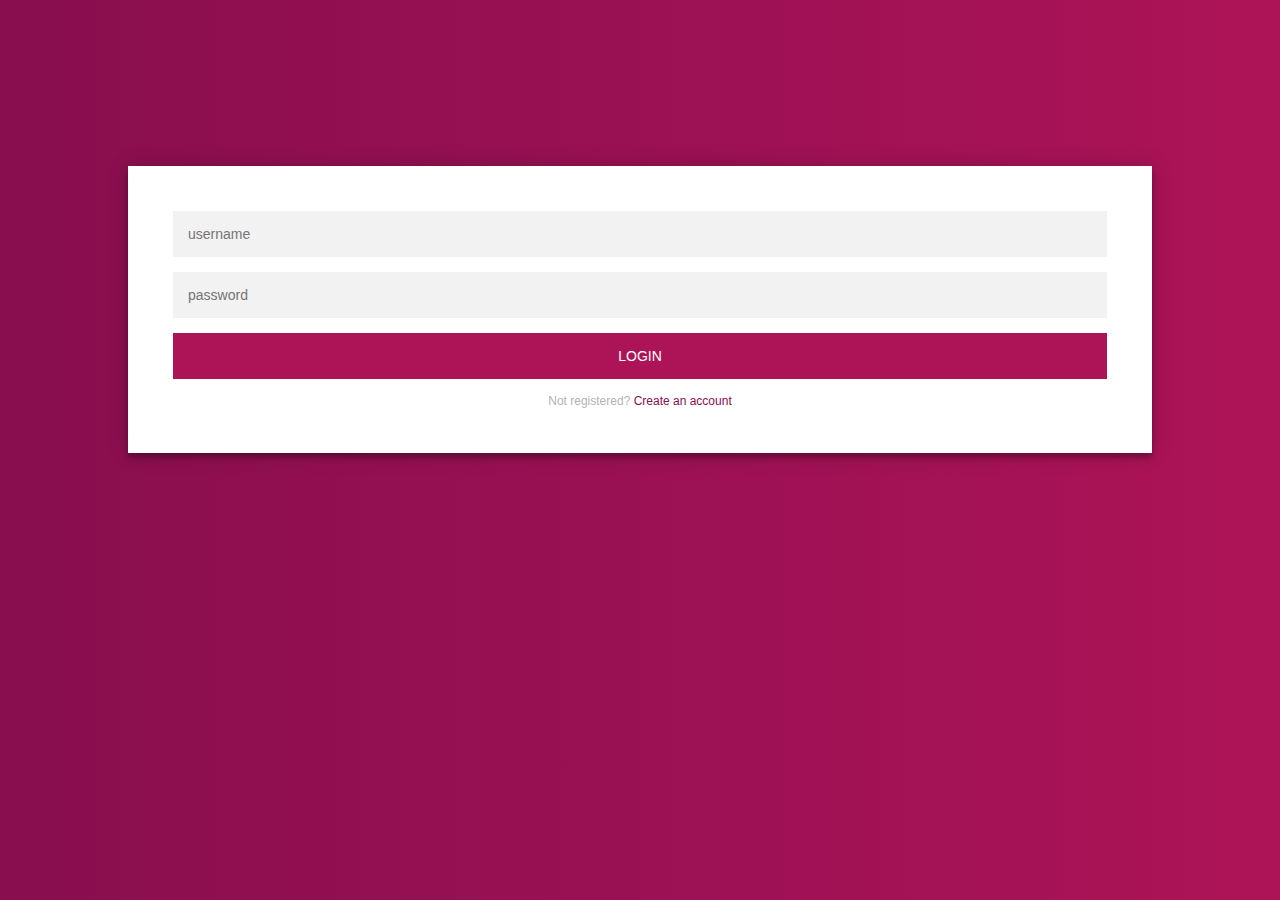
<file: index.html>
<!DOCTYPE html>
<html lang="en">

<head>
    <meta charset="UTF-8">
    <meta name="viewport" content="width=device-width,initial-scale=1,maximum-scale=1">
    <title>App index</title>
<link href="css/index-bundle.css?ca3f200b6b2525cc5a00" rel="stylesheet"></head>

<body>
    <div id="root" style="height:100%"></div>
<script type="text/javascript" src="js/vendor-bundle.js?ca3f200b6b2525cc5a00"></script><script type="text/javascript" src="js/index-bundle.js?ca3f200b6b2525cc5a00"></script></body>

</html>
</file>
<file: css/index-bundle.css>
html {
  height:100%;
  margin: 0px; 
}


body {
  height:100%;
  margin: 0px; 
}

.login-fullcontainer{
  height: 100%;
  background: #880E4F; /* fallback for old browsers */
  background: -webkit-linear-gradient(right, #AD1457, #880E4F);
  background: -moz-linear-gradient(right, #AD1457, #880E4F);
  background: -o-linear-gradient(right, #AD1457, #880E4F);
  background: linear-gradient(to left, #AD1457, #880E4F);
  font-family: "Roboto", sans-serif;
  -webkit-font-smoothing: antialiased;
  -moz-osx-font-smoothing: grayscale;   
}


.login-page {
  width: 80%;
  padding: 13% 0 0;
  margin: auto; 
}
.form {
  position: relative;
  z-index: 1;
  background: #FFFFFF;
  /*max-width: 360px;*/
  margin: 0 auto 100px;
  padding: 45px;
  text-align: center;
  box-shadow: 0 0 20px 0 rgba(0, 0, 0, 0.2), 0 5px 5px 0 rgba(0, 0, 0, 0.24);
}
.form input {
  font-family: "Roboto", sans-serif;
  outline: 0;
  background: #f2f2f2;
  width: 100%;
  border: 0;
  margin: 0 0 15px;
  padding: 15px;
  box-sizing: border-box;
  font-size: 14px;
}
.form button {
  font-family: "Roboto", sans-serif;
  text-transform: uppercase;
  outline: 0;
  background: #AD1457;
  width: 100%;
  border: 0;
  padding: 15px;
  color: #FFFFFF;
  font-size: 14px;
  -webkit-transition: all 0.3 ease;
  transition: all 0.3 ease;
  cursor: pointer;
}
.form button:hover,.form button:active,.form button:focus {
  background: #C2185B;
}
.form .message {
  margin: 15px 0 0;
  color: #b3b3b3;
  font-size: 12px;
}
.form .message a {
  color: #880E4F;
  text-decoration: none;
}
.form .register-form {
  display: none;
}
.container {
  position: relative;
  z-index: 1;
  max-width: 300px;
  margin: 0 auto;
}
.container:before, .container:after {
  content: "";
  display: block;
  clear: both;
}
.container .info {
  margin: 50px auto;
  text-align: center;
}
.container .info h1 {
  margin: 0 0 15px;
  padding: 0;
  font-size: 36px;
  font-weight: 300;
  color: #1a1a1a;
}
.container .info span {
  color: #4d4d4d;
  font-size: 12px;
}
.container .info span a {
  color: #000000;
  text-decoration: none;
}
.container .info span .fa {
  color: #EF3B3A;
}


/*# sourceMappingURL=index-bundle.css.map*/
</file>
